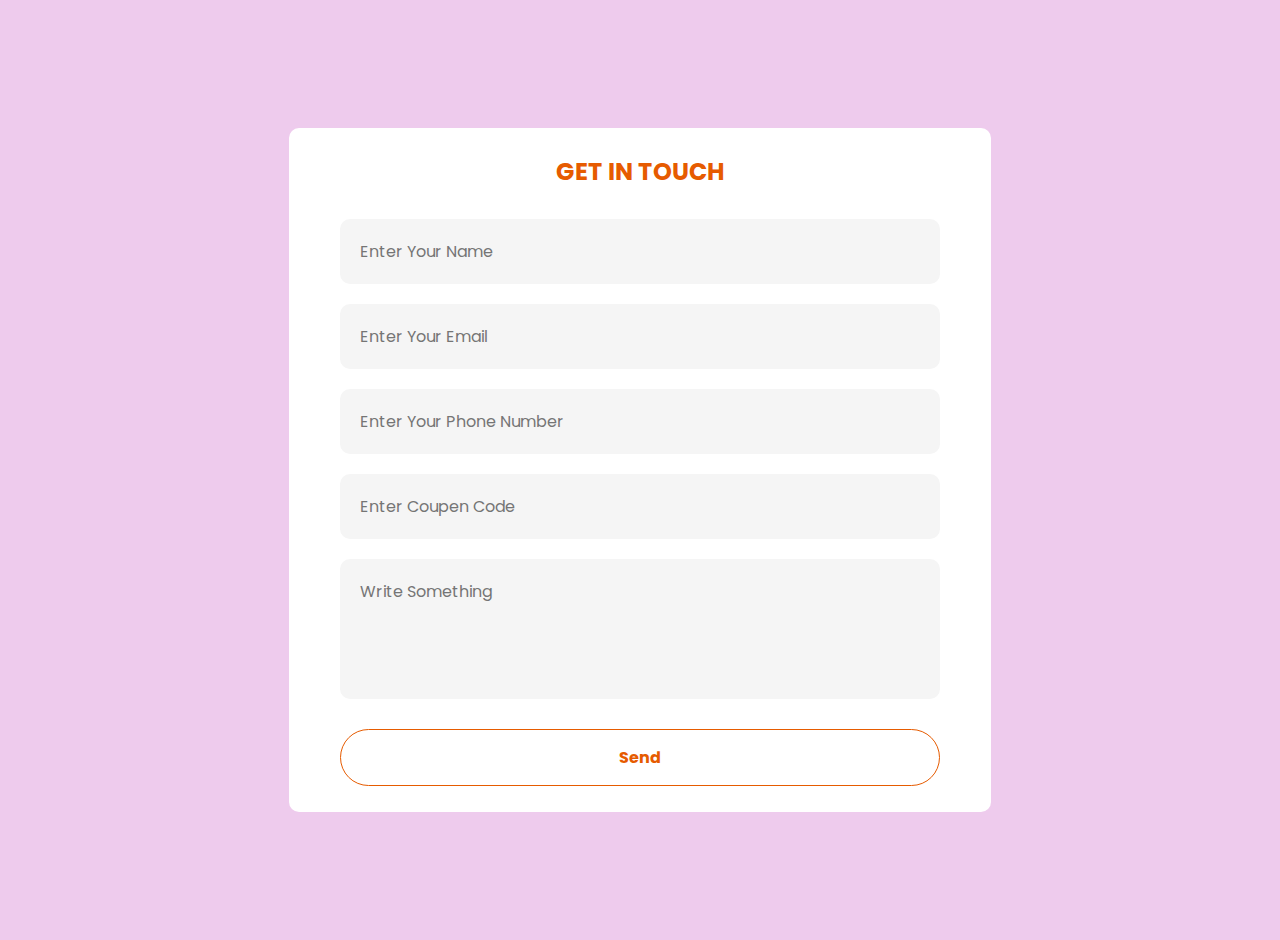
<file: Contact Form using HTML and CSS/index.html>
<!DOCTYPE html>
<html lang="en">
<head>
    <meta charset="UTF-8">
    <meta http-equiv="X-UA-Compatible" content="IE=edge">
    <meta name="viewport" content="width=device-width, initial-scale=1.0">
    <title> Contact Form </title>
    <link rel="stylesheet" href="style.css">
</head>
<body>

    <div class="container">
        <form>
            <h2> GET IN TOUCH </h2>
            <input type="text" id="name" placeholder="Enter Your Name" required>
            <input type="email" id="email" placeholder="Enter Your Email" required>
            <input type="phone" id="phone" placeholder="Enter Your Phone Number" required>
            <input type="text" id="coupon" placeholder="Enter Coupen Code" required>

            <textarea id="message" rows="4" placeholder="Write Something"></textarea>
            <button type="submit">Send</button>
        </form>
    </div>
    <!-- Contact form using HTML and CSS by raju_webdev -->
</body>
</html>
</file>
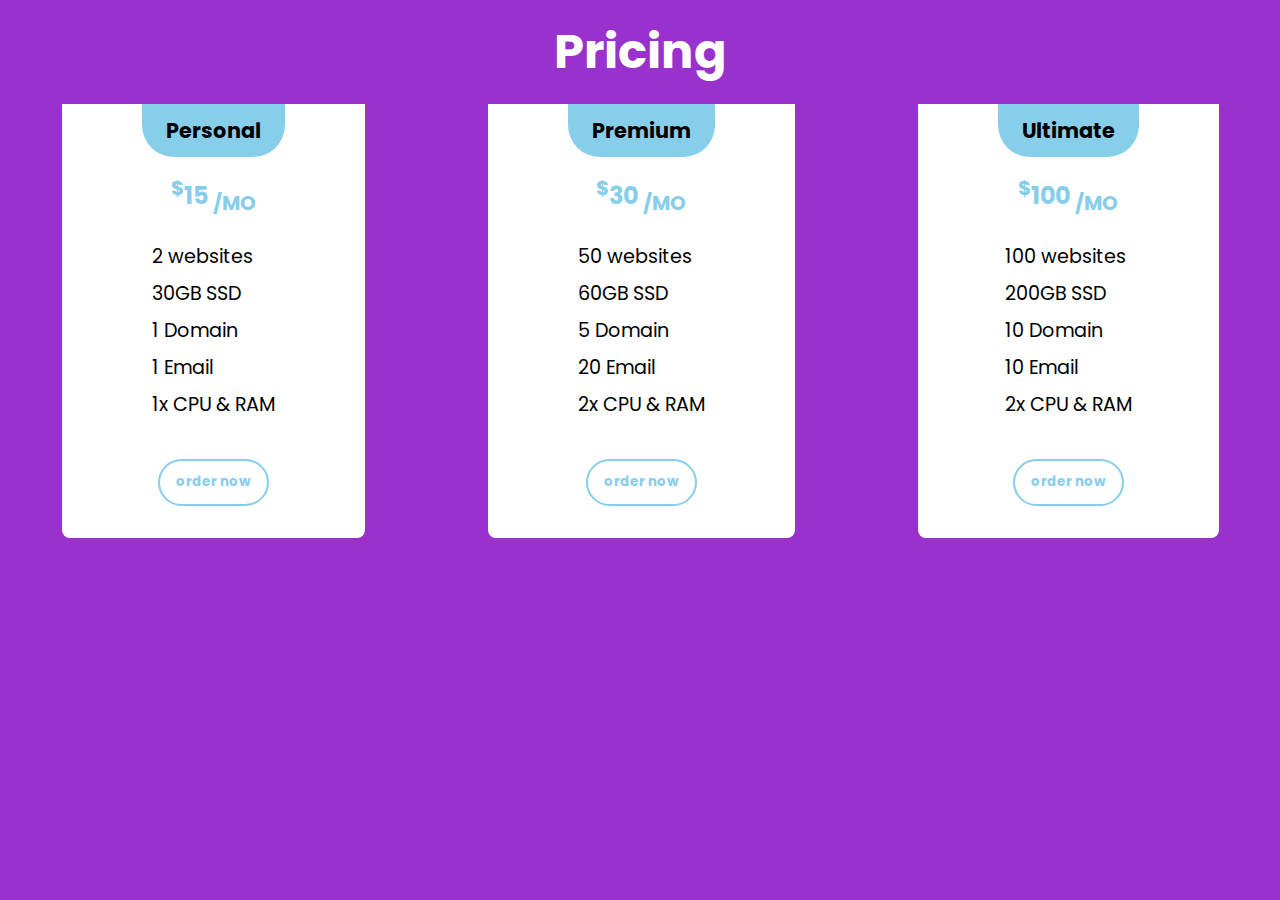
<file: Pricing Card using Html, CSS/index.html>
<!DOCTYPE html>
<html lang="en">

<head>
    <meta charset="UTF-8">
    <meta http-equiv="X-UA-Compatible" content="IE=edge">
    <meta name="viewport" content="width=device-width, initial-scale=1.0">
    <title> Pricing Card </title>
    <link rel="stylesheet" href="style.css">
</head>

<body>
    <h2 class="price-heading"> Pricing </h2>
    <div class="pricing-container">
        <div class="pricing-item">
            <h3 class="pricing-kit">Personal</h3>
            <p class="pricing"><sup>$</sup>15 <sub>/MO</sub> </p>
            <ul class="offers">
                <li>2 websites</li>
                <li>30GB SSD</li>
                <li>1 Domain</li>
                <li>1 Email</li>
                <li>1x CPU & RAM</li>
            </ul>
            <button class="order-btn">order now</button>
        </div>
        <div class="pricing-item">
            <h3 class="pricing-kit">Premium</h3>
            <p class="pricing"><sup>$</sup>30 <sub>/MO</sub> </p>
            <ul class="offers">
                <li>50 websites</li>
                <li>60GB SSD</li>
                <li>5 Domain</li>
                <li>20 Email</li>
                <li>2x CPU & RAM</li>
            </ul>
            <button class="order-btn">order now</button>
        </div>
        <div class="pricing-item">
            <h3 class="pricing-kit">Ultimate</h3>
            <p class="pricing"><sup>$</sup>100 <sub>/MO</sub> </p>
            <ul class="offers">
                <li>100 websites</li>
                <li>200GB SSD</li>
                <li>10 Domain</li>
                <li>10 Email</li>
                <li>2x CPU & RAM</li>
            </ul>
            <button class="order-btn">order now</button>
        </div>
    </div>
</body>
</html>
</file>
<file: Contact Form using HTML and CSS/style.css>
@import url("https://fonts.googleapis.com/css2?family=Poppins:wght@300&display=swap");
* {
  margin: 0px;
  padding: 0px;
  font-family: "Poppins", sans-serif;
}

.container {
  background-color: #eecbed;
  display: flex;
  justify-content: center;
  align-items: center;
  padding: 20px;
  height: 100vh;
}

form {
  background-color: white;
  display: flex;
  flex-direction: column;
  padding: 2vw 4vw;
  width: 60%;
  max-width: 600px;
  border-radius: 10px;
}

form h2 {
  text-align: center;
  color: #e65b00;
  margin-bottom: 20px;
}

form input, textarea {
  border: 0;
  margin: 10px 0px;
  padding: 20px;
  outline: none;
  background: #f5f5f5;
  font-size: 16px;
  border-radius: 10px;
  resize: none;
}

form button {
  background: white;
  color: #e65b00;
  border: 1px solid #e65b00;
  padding: 15px;
  font-size: 1rem;
  outline: none;
  cursor: pointer;
  width: 100%;
  font-weight: bold;
  margin: 20px auto 0;
  border-radius: 30px;
  transition: all .5s ease-in;
}

form button:hover {
  border: 1px solid #e65b00;
  background: #e65b00;
  color: white;
}
</file>
<file: Pricing Card using Html, CSS/style.css>
@import url('https://fonts.googleapis.com/css2?family=Poppins:wght@300&display=swap');

* {
    margin: 0;
    padding: 0;
    box-sizing: border-box;
    font-family: 'Poppins', sans-serif;
}

body {
    background-color: darkorchid;

}

.price-heading {
    text-align: center;
    font-size: 3rem;
    margin: 1rem 0;
    color: #fff;
}

.pricing-container {
    display: flex;
    justify-content: space-around;
    flex-wrap: wrap;
}

.pricing-item {
    display: flex;
    flex-direction: column;
    align-items: center;
    justify-content: center;
    padding: 0 5rem 2rem 5rem;
    background-color: white;
    margin: 0 1rem;
    overflow: hidden;
    cursor: pointer;
    transition: .2s all linear;
    margin-bottom: 2rem;
    border-radius: 0 0 0.5rem 0.5rem;
}

.pricing-item:hover {
    transform: scale(1.01);
    box-shadow: 0 1rem 1rem 0rem #753a93;
}

.pricing-item li {
    list-style: none;
}

.pricing {
    font-size: 1.5rem;
    margin: 1rem 0;
    color: skyblue;
    font-weight: bold;
}

.pricing-kit {
    font-size: 1.3rem;
    background-color: skyblue;
    padding: .7rem 1.5rem;
    border-radius: 0 0 2rem 2rem;
}

.pricing-item:hover .pricing-kit {
    box-shadow: 0 0 0 50rem skyblue;
}

.pricing-item:hover .order-btn {
    background-color: skyblue;
    color: white;
    font-weight: bold;
    border-color: white;
}

.pricing-item:hover .pricing {
    color: black;
    transition: .4s linear;
}

.offers li {
    font-size: 1.2rem;
    margin: 0.5rem 0;
}

.order-btn {
    border: none;
    border: 2px solid skyblue;
    background-color: transparent;
    color: skyblue;
    cursor: pointer;
    margin-top: 2rem;
    padding: .7rem 1rem;
    border-radius: 2rem;
    font-weight: bold;
}

.order-btn:hover {
    background-color: skyblue;
    color: white;
    font-weight: bold;
    border-color: white;
}
</file>
